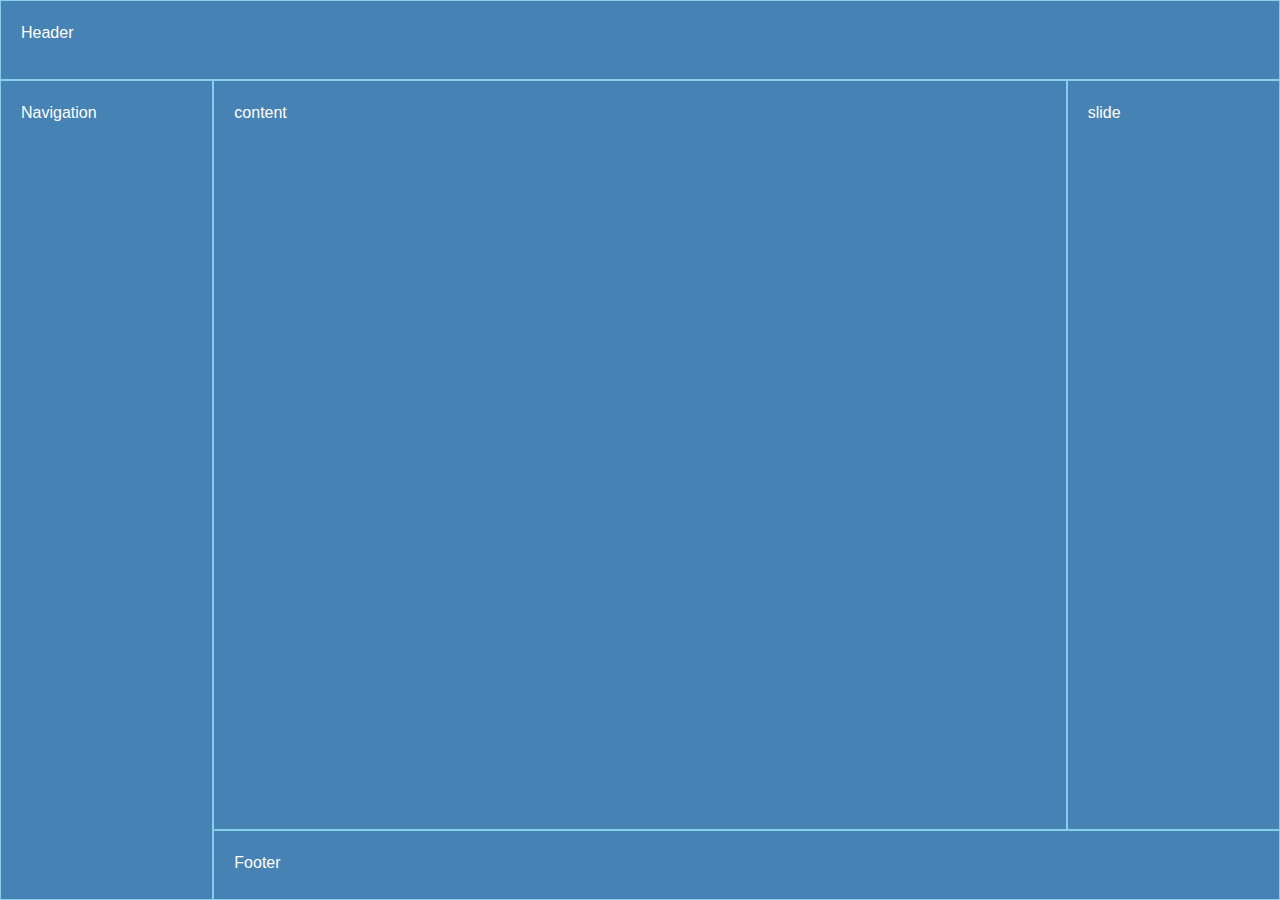
<file: End/index.html>
<!DOCTYPE html>
<html lang="en">
<head>
    <meta charset="UTF-8">
    <meta http-equiv="X-UA-Compatible" content="IE=edge">
    <link rel="stylesheet" href="style.css">
    <meta name="viewport" content="width=device-width, initial-scale=1.0">
    <title>Grid Template</title>
</head>
<body>
    <header>
        Header
    </header>
    <main>
        content
    </main>

    <nav>
        Navigation
    </nav>
    <aside>
        slide
    </aside>
    <footer>
        Footer
    </footer>
    
</body>
</html>
</file>
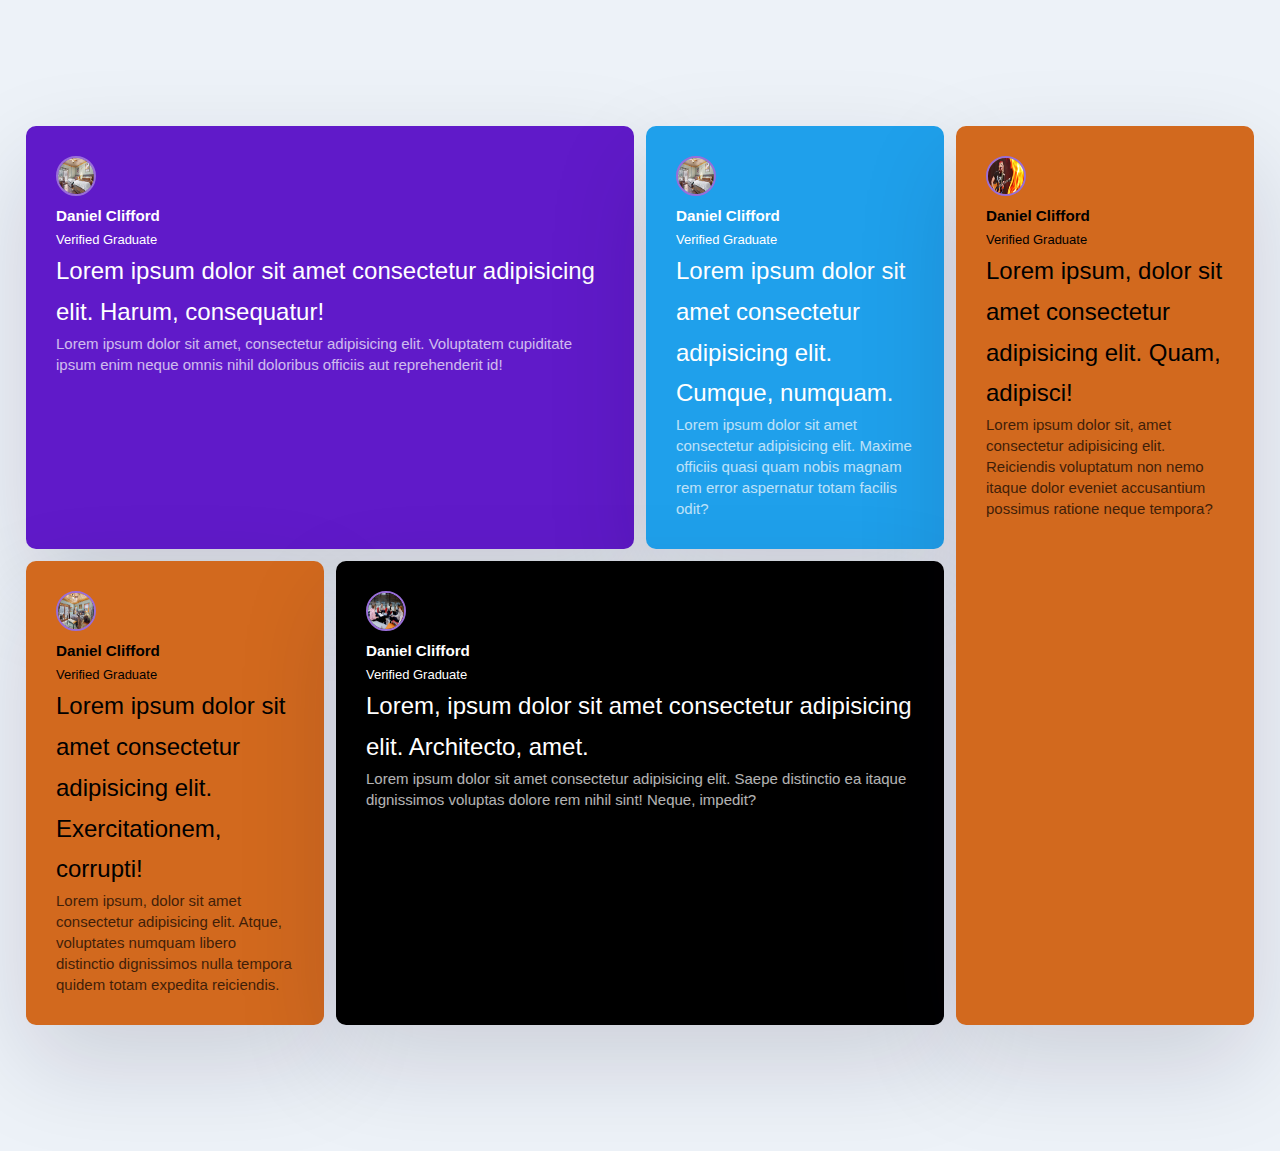
<file: sandbox/index.html>
<!DOCTYPE html>
<html lang="en">
<head>
    <meta charset="UTF-8">
    <meta http-equiv="X-UA-Compatible" content="IE=edge">
    <meta name="viewport" content="width=device-width, initial-scale=1.0">
    <title>Testimonial</title>
    <link rel="stylesheet" href="style.css">
</head>
<body>
    <div class="testimonials">
        <div class="card card--bg-purple">
            <header  class="card-header">
                <img class="card_img" src="./images/58302b27-b238-432d-b51c-8d250b805deb.webp" alt="">
                <h3>
                    Daniel Clifford
                </h3>
                <p>
                    Verified Graduate
                </p>

            </header>
            <p class="card_lead">
                Lorem ipsum dolor sit amet consectetur 
                adipisicing elit. Harum, consequatur! 
             

            </p>
            <p class="card_quote">
                Lorem ipsum dolor sit amet, consectetur 
                adipisicing elit. Voluptatem cupiditate 
                ipsum enim neque omnis nihil 
                doloribus officiis aut reprehenderit id!
            </p>
        </div>
        <div class="card card--bg-blue">
            <header class="card-header">
                <img class="card_img" src="./images/58302b27-b238-432d-b51c-8d250b805deb.webp" alt="">
                <h3>
                    Daniel Clifford
                </h3>
                <p>
                    Verified Graduate
                </p>

            </header>
            <p class="card_lead">
                Lorem ipsum dolor sit amet consectetur 
                adipisicing elit. Cumque, numquam.
             

            </p>
            <p class="card_quote">
                Lorem ipsum dolor sit amet consectetur 
                adipisicing elit. Maxime officiis quasi 
                quam nobis magnam rem error 
                aspernatur totam facilis odit?
            </p>
        </div>
        <div class="card card--bg-chocolate">
            <header class="card-header">
                <img class="card_img" src="./images/769a8c1f-fb4a-42ca-ad9c-84962aefe470.webp" alt="">
                <h3>
                    Daniel Clifford
                </h3>
                <p>
                    Verified Graduate
                </p>

            </header>
            <p class="card_lead">
                Lorem ipsum dolor sit amet consectetur 
                adipisicing elit. Exercitationem, corrupti!
             

            </p>
            <p class="card_quote">
                Lorem ipsum, dolor sit amet consectetur adipisicing 
                elit. Atque, voluptates numquam libero distinctio dignissimos 
                nulla tempora quidem totam expedita reiciendis.
            </p>
        </div>
        <div class="card card--bg-black">
            <header class="card-header">
                <div>
                    <img class="card_img" src="./images/PA-20220524-HVL-0212.jpg" alt="">
                </div>
                <div>
                    <h3>
                        Daniel Clifford
                    </h3>
                </div>
            </header>
                <p>
                    Verified Graduate
                </p>

            <p class="card_lead">
                Lorem, ipsum dolor sit amet consectetur 
                adipisicing elit. Architecto, amet.
             

            </p>
            <p class="card_quote">
              Lorem ipsum dolor sit amet consectetur adipisicing elit. 
              Saepe distinctio ea itaque dignissimos voluptas dolore 
              rem nihil sint! Neque, impedit?
            </p>
        </div>
        <div class="card card--bg-chocolate">
            <header class="card-header">
                <div>
                    <img class="card_img" src="./images/636593355695443335-Miranda-Lambert-01.webp" alt="">
                </div>
                <h3>
                    Daniel Clifford
                </h3>
                <p>
                    Verified Graduate
                </p>

            </header>
            <p class="card_lead">
                Lorem ipsum, dolor sit amet consectetur 
                adipisicing elit. Quam, adipisci!
             

            </p>
            <p class="card_quote">
                Lorem ipsum dolor sit, amet consectetur 
                adipisicing elit. Reiciendis voluptatum 
                non nemo itaque dolor eveniet 
                accusantium possimus ratione neque tempora?
            </p>
        </div>

    </div>
    
</body>
</html>
</file>
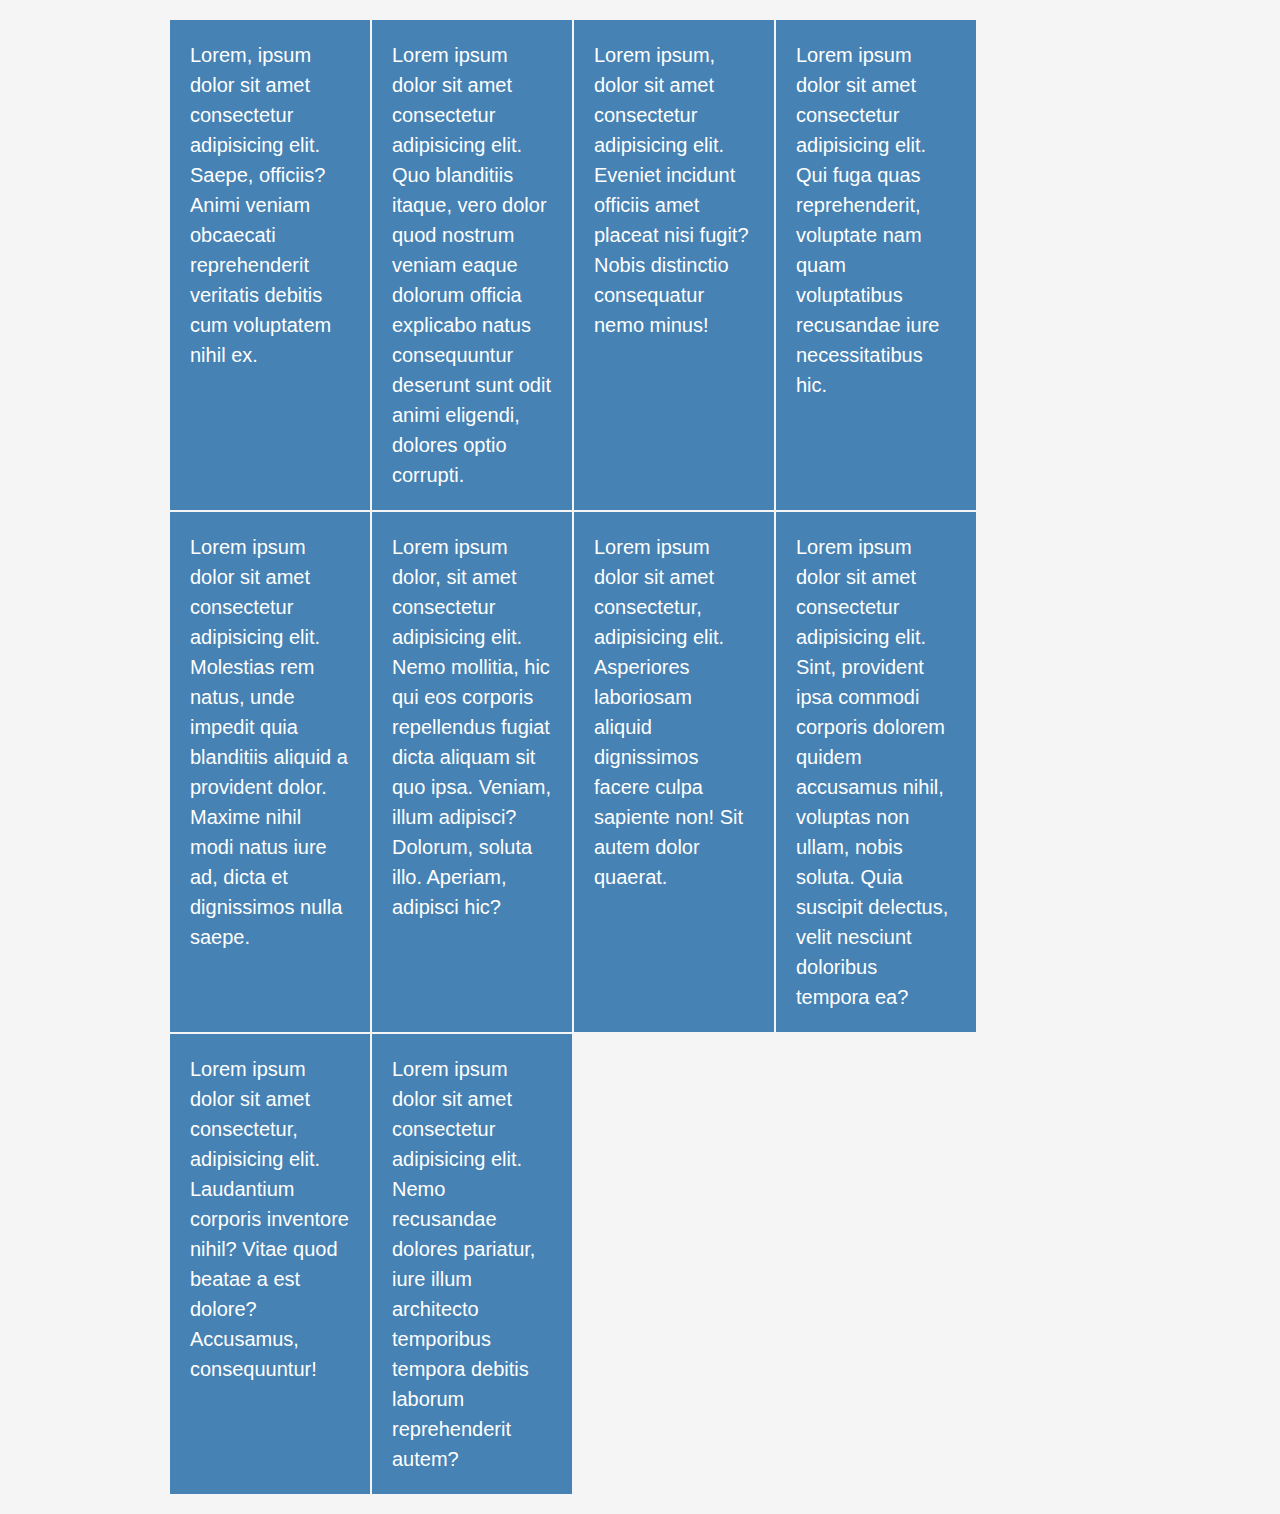
<file: intro/grid.html>
<!DOCTYPE html>
<html lang="en">
<head>
    <meta charset="UTF-8">
    <meta http-equiv="X-UA-Compatible" content="IE=edge">
    <meta name="viewport" content="width=device-width, initial-scale=1.0">
    <link rel="stylesheet" href="style.css">
    <title>Grid crash Self paced </title>
</head>
<body>
    <div class="container">
        <div>Lorem, ipsum dolor sit amet consectetur adipisicing
            elit. Saepe, officiis? Animi veniam obcaecati 
            reprehenderit veritatis debitis cum voluptatem nihil ex.
        </div>
        <div>
            Lorem ipsum dolor sit amet consectetur 
            adipisicing elit. Quo blanditiis itaque, 
            vero dolor quod nostrum veniam eaque dolorum 
            officia explicabo natus consequuntur deserunt 
            sunt odit animi eligendi, dolores optio corrupti.
        </div>
        <div>
            Lorem ipsum, dolor sit amet consectetur adipisicing 
            elit. Eveniet incidunt officiis amet placeat nisi fugit? 
            Nobis distinctio consequatur nemo minus!
        </div>
        <div>Lorem ipsum dolor sit amet consectetur adipisicing elit. 
             Qui fuga quas reprehenderit, voluptate nam quam voluptatibus 
             recusandae iure necessitatibus hic.
        </div>
        <div>Lorem ipsum dolor sit amet consectetur adipisicing elit. 
            Molestias rem natus, unde impedit quia blanditiis aliquid 
            a provident dolor. Maxime nihil modi natus iure ad, dicta 
            et dignissimos nulla saepe.
        </div>
        <div>Lorem ipsum dolor, sit amet consectetur adipisicing elit. 
            Nemo mollitia, hic qui eos corporis repellendus fugiat dicta 
            aliquam sit quo ipsa. Veniam, illum adipisci? Dolorum, soluta 
            illo. Aperiam, adipisci hic?
        </div>
        <div>
            Lorem ipsum dolor sit amet consectetur, adipisicing elit. 
            Asperiores laboriosam aliquid dignissimos facere culpa 
            sapiente non! Sit autem dolor quaerat.
        </div>
        <div>
            Lorem ipsum dolor sit amet consectetur adipisicing elit. 
            Sint, provident ipsa commodi corporis dolorem quidem 
            accusamus nihil, voluptas non ullam, nobis soluta. 
            Quia suscipit delectus, velit nesciunt doloribus tempora ea?

        </div>
        <div>
            Lorem ipsum dolor sit amet consectetur, adipisicing elit. 
            Laudantium corporis inventore nihil? Vitae quod beatae a 
            est dolore? Accusamus, consequuntur!
        </div>
        <div>
            Lorem ipsum dolor sit amet consectetur adipisicing elit. 
            Nemo recusandae dolores pariatur, iure illum architecto 
            temporibus tempora debitis laborum reprehenderit autem? 
        </div>
    </div>
    

</body>
</html>
</file>
<file: End/style.css>
*{
    box-sizing: border-box;
    padding: 0;
    margin: 0;
}
body{
    font-family: 'Open Sans', sans-serif;
    font-size: 16px;
    line-height: 1.5;
    color: #333;
    background: #f5f5f5;
    display: grid;
    height: 100vh;
    grid-template-areas: 
    'header header header'
    'nav content  sidebar'
    'nav footer footer';

    grid-template-columns: 1fr 4fr 1fr;
    grid-template-rows: 80px 1fr 70px;
}
header,
footer,
main,
aside,
nav{
    background-color: steelblue;
    color: #fff;
    padding: 20px;
    border: skyblue 1px solid;
}
header{
    grid-area:header;
}
nav{
    grid-area: nav;
}
main{
    grid-area: content;
}
aside{
    grid-area: sidebar;
}
footer{
    grid-area: footer;
}
</file>
<file: sandbox/style.css>
*{
    box-sizing: border-box;
    padding: 0;
    margin: 0;
}
body{
    background:#edf2f8;
    font-family: 'Barlow Semi  Condensed',sans-serif;
    line-height: 1.7;
    font-size: 13px;

}
.testimonials{
    max-width: 1440px;
    margin: 100px auto;
    padding: 20px;
    display: grid;
    grid-template-columns:repeat(4,1fr);
}
.card{
    background:#fff;
    border-radius: 10px;
    padding: 30px;
    box-shadow: rgba(17,12,46,0.15) 0px 38px 100px 0px;
    margin: 6px;
    
    
    
}
.card_header{
    margin-bottom: 10px;
    align-items: center;
    display: flex;

}
.card_img{
    width: 40px;
    height: 40px;
    border-radius: 50%;
    border: 2px solid #996ed9;
}
.card_header h3{
    font-size: 15px;
}
.card_header p{
    font-size: 10px;
}
.card_lead{
    font-size: 1.5rem;
    font-weight: 500;
}
.card_quote{
    font-size: 15px;
    font-weight: 500;
    line-height: 1.4;
    opacity: 70%;
}

.card--bg-purple{
    background-color: #601ac9;
    color: #fff;
}
.card--bg-blue{
    background-color: #1fa0eb;
    color: #fff;
}
.card--bg-chocolate{
    background-color: chocolate;
}
.card--bg-black{
    background-color: #000;
    color: #fff;
}
.card:nth-of-type(1){
    grid-column: 1/3;
}
.card:nth-of-type(4){
    grid-column: 2/4;
    grid-row: 2;
}
.card:nth-of-type(5){
    grid-column: 4;
    grid-row: 1/3;
}
@media(max-width:768px){
    .testimonials{
        grid-template-columns: 1fr;
        width: 100%;

    }
    .card:nth-of-type(1){
        grid-column: 1;

    }
    .card:nth-of-type(4){
        grid-column: 1;
        grid-row: 2;

    }
    .card:nth-of-type(5){
        grid-column: 1;
        grid-row: 5;

    }

}
</file>
<file: intro/style.css>
*{
    box-sizing: border-box;
    padding: 0;
    margin: 0;
}
body{
    font-family: 'Open Sans', sans-serif;
    font-size: 16px;
    line-height: 1.5;
    color: #333;
    background: #f5f5f5;
}
.container{
    max-width: 960px;
    margin: 10px auto;
    padding: 10px;
    display: grid;
    /* grid-template-columns: 30fr 40fr 30fr; */
    grid-template-columns:repeat(auto-fill, minmax(200px,1px));
    /* row-gap: 2px;
    column-gap: 2px; */
    gap:2px;
}
.container div {
    color: #fff;
    font-size: 20px;
    padding: 20px;
    /* text-align: center; */
    background-color: steelblue;

}
@media(max-width:800px) {
    .container{
        grid-template-columns: 1fr;
    }
}
</file>
